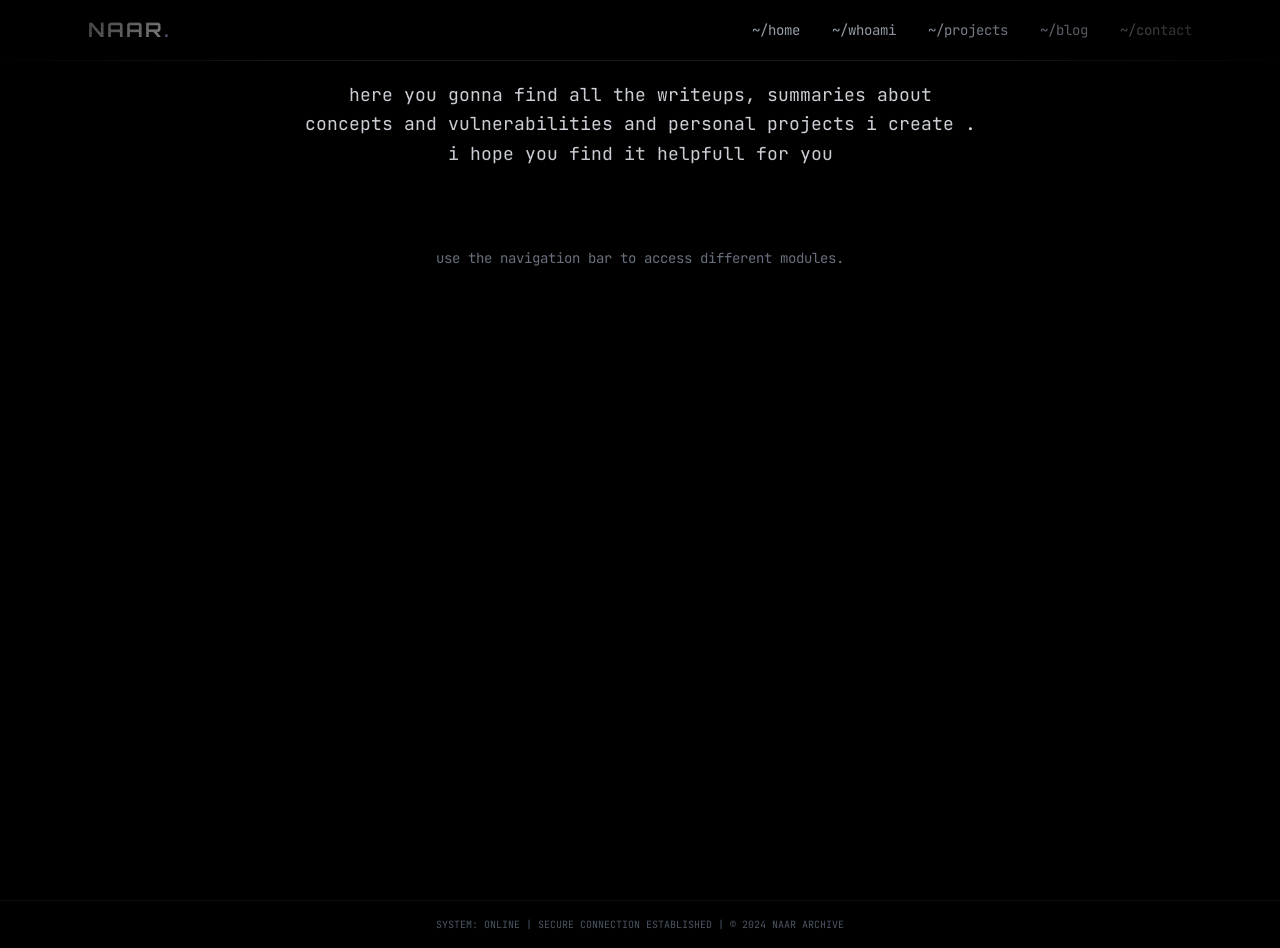
<file: index.html>
<!DOCTYPE html>
<html lang="en" class="scroll-smooth">

<head>
    <meta charset="UTF-8">
    <meta name="viewport" content="width=device-width, initial-scale=1.0">
    <meta name="description"
        content="Hicham Ouabella | Offensive Security">
    <title>
        NAAR | Digital Archive
    </title>

    <!-- Fonts -->
    <link rel="preconnect" href="https://fonts.googleapis.com">
    <link rel="preconnect" href="https://fonts.gstatic.com" crossorigin>
    <link
        href="https://fonts.googleapis.com/css2?family=Inter:wght@300;400;600&family=JetBrains+Mono:wght@400;700&family=Orbitron:wght@500;700;900&display=swap"
        rel="stylesheet">

    <!-- Generated CSS -->
    <link href="./style.css" rel="stylesheet">

    <!-- Code Highlight CSS (if needed) -->
    
</head>

<body class="font-sans antialiased selection:bg-lavender selection:text-breach">

    <!-- FX Layers -->
    
            <div class="scanlines"></div>
            <div class="vignette"></div>

            <!-- Navigation -->
            <nav class="fixed top-0 w-full z-40 bg-breach/90 backdrop-blur-sm border-b border-white/10 transition-all duration-300"
                id="navbar">
                <div
                    class="max-w-6xl mx-auto px-6 py-4 flex justify-between items-center">

                    
                        <a href="#home"
                            class="font-display font-bold text-xl tracking-widest cursor-pointer hover:text-lavender transition-colors">
                            NAAR<span class="text-lavender">.</span>
                        </a>
                        <div class="hidden md:flex space-x-8 font-mono text-sm text-gray-400">
                            <a href="#home" class="hover:text-white transition-colors nav-link active-link"
                                data-section="home">~/home</a>
                            <a href="#about" class="hover:text-white transition-colors nav-link"
                                data-section="about">~/whoami</a>
                            <a href="#projects" class="hover:text-white transition-colors nav-link"
                                data-section="projects">~/projects</a>
                            <a href="#blog" class="hover:text-white transition-colors nav-link"
                                data-section="blog">~/blog</a>
                            <a href="#contact" class="hover:text-white transition-colors nav-link"
                                data-section="contact">~/contact</a>
                        </div>
                        <!-- Mobile Menu Button -->
                        <button class="md:hidden text-white font-mono" onclick="toggleMobileMenu()">[MENU]</button>
                        
                </div>

                
                    <!-- Mobile Menu Dropdown -->
                    <div id="mobile-menu"
                        class="hidden md:hidden bg-cyber border-b border-white/10 p-4 font-mono text-sm absolute w-full top-full left-0">
                        <a href="#home" data-section="home"
                            class="block w-full text-left py-2 hover:text-lavender nav-link">~/home</a>
                        <a href="#about" data-section="about"
                            class="block w-full text-left py-2 hover:text-lavender nav-link">~/whoami</a>
                        <a href="#projects" data-section="projects"
                            class="block w-full text-left py-2 hover:text-lavender nav-link">~/projects</a>
                        <a href="#blog" data-section="blog"
                            class="block w-full text-left py-2 hover:text-lavender nav-link">~/blog</a>
                        <a href="#contact" data-section="contact"
                            class="block w-full text-left py-2 hover:text-lavender nav-link">~/contact</a>
                    </div>
                    
            </nav>

            <!-- Main Content Injection -->
            <style>
@keyframes textGlitch {
  0% { transform: translate(0) }
  20% { transform: translate(-2px, 2px) }
  40% { transform: translate(-2px, -2px) }
  60% { transform: translate(2px, 2px) }
  80% { transform: translate(2px, -2px) }
  100% { transform: translate(0) }
}
.glitch-active {
  animation: textGlitch 0.15s cubic-bezier(.25, .46, .45, .94) both infinite;
  opacity: 0.7;
  filter: contrast(1.5) grayscale(1);
}
</style>

<main id="main-content" class="w-full min-h-screen bg-black text-white px-6 py-20 font-mono flex flex-col items-center transition-all">
    
    <!-- HOME SECTION -->
    <section id="section-home" class="nav-section w-full max-w-2xl mx-auto space-y-20 block">
        <header class="w-full text-center">
            <p class="text-gray-300 text-lg leading-relaxed lowercase">
                here you gonna find all the writeups, summaries about concepts and vulnerabilities and personal projects i create . i hope you find it helpfull for you
            </p>
        </header>
        <div class="text-center">
            <p class="text-gray-500 text-sm">use the navigation bar to access different modules.</p>
        </div>
    </section>

    <!-- WHOAMI SECTION -->
    <section id="section-about" class="nav-section w-full max-w-2xl mx-auto hidden">
        <h2 class="text-xl text-white border-b border-gray-800 pb-2 mb-6 lowercase">
            whoami
        </h2>
        <p class="text-gray-300 text-lg leading-relaxed lowercase">
            hicham ouabella AKA naar , student at 42-network school / 1337 khouribga i code in c/c++ , i like cybersecurity [breaking things after understanding it HIHI] as i said here is the place where you gonna find all the things that we understand and break , that's it
        </p>
    </section>

    <!-- WRITERUPS / BLOG SECTION -->
    <section id="section-blog" class="nav-section w-full max-w-2xl mx-auto hidden">
        <h2 class="text-xl text-white border-b border-gray-800 pb-2 mb-6 lowercase">
            blogs / writeups
        </h2>
        
        <ul class="space-y-4">
            
            
            
                <li>
                    <a href="/writeups/sql-execution-pipeline.html" class="group flex flex-col sm:flex-row sm:items-baseline gap-2 sm:gap-4 no-underline">
                        <span class="text-gray-500 text-sm w-28 shrink-0">2026-03-19</span>
                        <span class="text-gray-300 group-hover:text-white group-hover:underline transition-colors">
                            SQL Injection: The Real Execution Pipeline
                        </span>
                    </a>
                </li>
            
        </ul>
    </section>

    <!-- PROJECTS SECTION -->
    <section id="section-projects" class="nav-section w-full max-w-2xl mx-auto hidden">
        <h2 class="text-xl text-white border-b border-gray-800 pb-2 mb-6 lowercase">
            projects
        </h2>
        
        <ul class="space-y-6">
            
            
            
                <li>
                    <a href="/projects/minishell.html" class="group block no-underline">
                        <h3 class="text-gray-300 group-hover:text-white group-hover:underline transition-colors mb-1 text-base font-normal">
                            Minishell:test
                        </h3>
                        <p class="text-gray-500 text-sm">
                            As beautiful as a shell can be.
                        </p>
                    </a>
                </li>
            
        </ul>
    </section>

    <!-- CONTACT SECTION -->
    <section id="section-contact" class="nav-section w-full max-w-2xl mx-auto hidden">
        <h2 class="text-xl text-white border-b border-gray-800 pb-2 mb-6 lowercase">
            contact
        </h2>
        <ul class="space-y-6 text-gray-300 lowercase text-base">
            <li>
                <span class="text-gray-500 block text-xs mb-1">email:</span>
                <a href="mailto:ouabe2002hisham@proton.me" class="hover:text-white hover:underline transition-colors block">ouabe2002hisham@proton.me</a>
            </li>
            <li>
                <span class="text-gray-500 block text-xs mb-1">github:</span>
                <a href="https://github.com/hichamouabe" target="_blank" class="hover:text-white hover:underline transition-colors block">github.com/hichamouabe</a>
            </li>
            <li>
                <span class="text-gray-500 block text-xs mb-1">linkedin:</span>
                <a href="https://www.linkedin.com/in/hicham-ouabella-11bb64206/" target="_blank" class="hover:text-white hover:underline transition-colors block">linkedin.com/in/hicham-ouabella-11bb64206/</a>
            </li>
        </ul>
    </section>

</main>

<script>
    document.addEventListener('DOMContentLoaded', () => {
        const sections = document.querySelectorAll('.nav-section');
        const navLinks = document.querySelectorAll('.nav-link');
        const mainContent = document.getElementById('main-content');
        
        function showSection(id) {
            // Add glitch effect container
            mainContent.classList.add('glitch-active');
            
            setTimeout(() => {
                // Switch contents halfway through glitch
                sections.forEach(sec => {
                    sec.classList.add('hidden');
                    sec.classList.remove('block');
                });
                
                const target = document.getElementById('section-' + id);
                if (target) {
                    target.classList.remove('hidden');
                    target.classList.add('block');
                }

                setTimeout(() => {
                    // Remove glitch effect
                    mainContent.classList.remove('glitch-active');
                }, 150); 
            }, 100); 
        }

        navLinks.forEach(link => {
            link.addEventListener('click', (e) => {
                e.preventDefault();
                
                const targetId = link.getAttribute('data-section');
                
                // Don't glitch if already on the same section
                const targetEl = document.getElementById('section-' + targetId);
                if (targetEl && targetEl.classList.contains('block')) return;

                // Update active link styling
                navLinks.forEach(l => {
                    l.classList.remove('text-white');
                    l.classList.add('text-gray-400');
                });
                link.classList.remove('text-gray-400');
                link.classList.add('text-white');

                showSection(targetId);
                
                // Update URL hash without jumping
                window.history.pushState(null, null, '#' + targetId);
                
                // Close mobile menu if open
                const mobileMenu = document.getElementById('mobile-menu');
                if (mobileMenu && !mobileMenu.classList.contains('hidden')) {
                    mobileMenu.classList.add('hidden');
                }
            });
        });

        // Handle initial load based on URL hash
        const hash = window.location.hash.replace('#', '');
        if (hash) {
            const link = document.querySelector(`.nav-link[data-section="${hash}"]`);
            if (link) {
                // Manually trigger visual state update without clicking
                navLinks.forEach(l => {
                    l.classList.remove('text-white');
                    l.classList.add('text-gray-400');
                });
                link.classList.remove('text-gray-400');
                link.classList.add('text-white');
                
                sections.forEach(sec => {
                    sec.classList.add('hidden');
                    sec.classList.remove('block');
                });
                const target = document.getElementById('section-' + hash);
                if (target) {
                    target.classList.remove('hidden');
                    target.classList.add('block');
                }
            }
        }
    });
</script>

                <!-- Footer -->
                <footer
                    class="w-full py-4 bg-black/80 text-center text-[10px] font-mono text-gray-600 border-t border-white/5">
                    
                        <span class="hidden md:inline">SYSTEM: ONLINE | SECURE CONNECTION ESTABLISHED | </span>
                        
                            &copy; 2024 NAAR ARCHIVE
                            
                </footer>

                <!-- Scripts -->
                <script>
                    // Mobile Menu Toggle
                    function toggleMobileMenu() {
                        const menu = document.getElementById('mobile-menu');
                        if (menu) menu.classList.toggle('hidden');
                    }

                    // Copy Code Function
                    function copyCode(btn) {
                        const codeBlock = btn.nextElementSibling.innerText;
                        navigator.clipboard.writeText(codeBlock).then(() => {
                            const originalText = btn.innerText;
                            btn.innerText = "[COPIED]";
                            setTimeout(() => {
                                btn.innerText = originalText;
                            }, 2000);
                        });
                    }

        // Progress Bar Logic
        

        // SPA logic is handled in index.ejs directly.
                </script>
</body>

</html>
</file>
<file: style.css>
*,:after,:before{--tw-border-spacing-x:0;--tw-border-spacing-y:0;--tw-translate-x:0;--tw-translate-y:0;--tw-rotate:0;--tw-skew-x:0;--tw-skew-y:0;--tw-scale-x:1;--tw-scale-y:1;--tw-pan-x: ;--tw-pan-y: ;--tw-pinch-zoom: ;--tw-scroll-snap-strictness:proximity;--tw-gradient-from-position: ;--tw-gradient-via-position: ;--tw-gradient-to-position: ;--tw-ordinal: ;--tw-slashed-zero: ;--tw-numeric-figure: ;--tw-numeric-spacing: ;--tw-numeric-fraction: ;--tw-ring-inset: ;--tw-ring-offset-width:0px;--tw-ring-offset-color:#fff;--tw-ring-color:rgba(59,130,246,.5);--tw-ring-offset-shadow:0 0 #0000;--tw-ring-shadow:0 0 #0000;--tw-shadow:0 0 #0000;--tw-shadow-colored:0 0 #0000;--tw-blur: ;--tw-brightness: ;--tw-contrast: ;--tw-grayscale: ;--tw-hue-rotate: ;--tw-invert: ;--tw-saturate: ;--tw-sepia: ;--tw-drop-shadow: ;--tw-backdrop-blur: ;--tw-backdrop-brightness: ;--tw-backdrop-contrast: ;--tw-backdrop-grayscale: ;--tw-backdrop-hue-rotate: ;--tw-backdrop-invert: ;--tw-backdrop-opacity: ;--tw-backdrop-saturate: ;--tw-backdrop-sepia: ;--tw-contain-size: ;--tw-contain-layout: ;--tw-contain-paint: ;--tw-contain-style: }::backdrop{--tw-border-spacing-x:0;--tw-border-spacing-y:0;--tw-translate-x:0;--tw-translate-y:0;--tw-rotate:0;--tw-skew-x:0;--tw-skew-y:0;--tw-scale-x:1;--tw-scale-y:1;--tw-pan-x: ;--tw-pan-y: ;--tw-pinch-zoom: ;--tw-scroll-snap-strictness:proximity;--tw-gradient-from-position: ;--tw-gradient-via-position: ;--tw-gradient-to-position: ;--tw-ordinal: ;--tw-slashed-zero: ;--tw-numeric-figure: ;--tw-numeric-spacing: ;--tw-numeric-fraction: ;--tw-ring-inset: ;--tw-ring-offset-width:0px;--tw-ring-offset-color:#fff;--tw-ring-color:rgba(59,130,246,.5);--tw-ring-offset-shadow:0 0 #0000;--tw-ring-shadow:0 0 #0000;--tw-shadow:0 0 #0000;--tw-shadow-colored:0 0 #0000;--tw-blur: ;--tw-brightness: ;--tw-contrast: ;--tw-grayscale: ;--tw-hue-rotate: ;--tw-invert: ;--tw-saturate: ;--tw-sepia: ;--tw-drop-shadow: ;--tw-backdrop-blur: ;--tw-backdrop-brightness: ;--tw-backdrop-contrast: ;--tw-backdrop-grayscale: ;--tw-backdrop-hue-rotate: ;--tw-backdrop-invert: ;--tw-backdrop-opacity: ;--tw-backdrop-saturate: ;--tw-backdrop-sepia: ;--tw-contain-size: ;--tw-contain-layout: ;--tw-contain-paint: ;--tw-contain-style: }/*! tailwindcss v3.4.17 | MIT License | https://tailwindcss.com*/*,:after,:before{box-sizing:border-box;border:0 solid #e5e7eb}:after,:before{--tw-content:""}:host,html{line-height:1.5;-webkit-text-size-adjust:100%;-moz-tab-size:4;-o-tab-size:4;tab-size:4;font-family:Inter,sans-serif;font-feature-settings:normal;font-variation-settings:normal;-webkit-tap-highlight-color:transparent}body{margin:0;line-height:inherit}hr{height:0;color:inherit;border-top-width:1px}abbr:where([title]){-webkit-text-decoration:underline dotted;text-decoration:underline dotted}h1,h2,h3,h4,h5,h6{font-size:inherit;font-weight:inherit}a{color:inherit;text-decoration:inherit}b,strong{font-weight:bolder}code,kbd,pre,samp{font-family:JetBrains Mono,monospace;font-feature-settings:normal;font-variation-settings:normal;font-size:1em}small{font-size:80%}sub,sup{font-size:75%;line-height:0;position:relative;vertical-align:baseline}sub{bottom:-.25em}sup{top:-.5em}table{text-indent:0;border-color:inherit;border-collapse:collapse}button,input,optgroup,select,textarea{font-family:inherit;font-feature-settings:inherit;font-variation-settings:inherit;font-size:100%;font-weight:inherit;line-height:inherit;letter-spacing:inherit;color:inherit;margin:0;padding:0}button,select{text-transform:none}button,input:where([type=button]),input:where([type=reset]),input:where([type=submit]){-webkit-appearance:button;background-color:transparent;background-image:none}:-moz-focusring{outline:auto}:-moz-ui-invalid{box-shadow:none}progress{vertical-align:baseline}::-webkit-inner-spin-button,::-webkit-outer-spin-button{height:auto}[type=search]{-webkit-appearance:textfield;outline-offset:-2px}::-webkit-search-decoration{-webkit-appearance:none}::-webkit-file-upload-button{-webkit-appearance:button;font:inherit}summary{display:list-item}blockquote,dd,dl,figure,h1,h2,h3,h4,h5,h6,hr,p,pre{margin:0}fieldset{margin:0}fieldset,legend{padding:0}menu,ol,ul{list-style:none;margin:0;padding:0}dialog{padding:0}textarea{resize:vertical}input::-moz-placeholder,textarea::-moz-placeholder{opacity:1;color:#9ca3af}input::placeholder,textarea::placeholder{opacity:1;color:#9ca3af}[role=button],button{cursor:pointer}:disabled{cursor:default}audio,canvas,embed,iframe,img,object,svg,video{display:block;vertical-align:middle}img,video{max-width:100%;height:auto}[hidden]:where(:not([hidden=until-found])){display:none}.container{width:100%}@media (min-width:640px){.container{max-width:640px}}@media (min-width:768px){.container{max-width:768px}}@media (min-width:1024px){.container{max-width:1024px}}@media (min-width:1280px){.container{max-width:1280px}}@media (min-width:1536px){.container{max-width:1536px}}.prose{color:#d1d5db;max-width:65ch}.prose :where(p):not(:where([class~=not-prose],[class~=not-prose] *)){margin-top:1.25em;margin-bottom:1.25em}.prose :where([class~=lead]):not(:where([class~=not-prose],[class~=not-prose] *)){color:var(--tw-prose-lead);font-size:1.25em;line-height:1.6;margin-top:1.2em;margin-bottom:1.2em}.prose :where(a):not(:where([class~=not-prose],[class~=not-prose] *)){color:var(--tw-prose-links);text-decoration:underline;font-weight:500}.prose :where(strong):not(:where([class~=not-prose],[class~=not-prose] *)){color:#fff;font-weight:600}.prose :where(a strong):not(:where([class~=not-prose],[class~=not-prose] *)){color:inherit}.prose :where(blockquote strong):not(:where([class~=not-prose],[class~=not-prose] *)){color:inherit}.prose :where(thead th strong):not(:where([class~=not-prose],[class~=not-prose] *)){color:inherit}.prose :where(ol):not(:where([class~=not-prose],[class~=not-prose] *)){list-style-type:decimal;margin-top:1.25em;margin-bottom:1.25em;padding-inline-start:1.625em}.prose :where(ol[type=A]):not(:where([class~=not-prose],[class~=not-prose] *)){list-style-type:upper-alpha}.prose :where(ol[type=a]):not(:where([class~=not-prose],[class~=not-prose] *)){list-style-type:lower-alpha}.prose :where(ol[type=A s]):not(:where([class~=not-prose],[class~=not-prose] *)){list-style-type:upper-alpha}.prose :where(ol[type=a s]):not(:where([class~=not-prose],[class~=not-prose] *)){list-style-type:lower-alpha}.prose :where(ol[type=I]):not(:where([class~=not-prose],[class~=not-prose] *)){list-style-type:upper-roman}.prose :where(ol[type=i]):not(:where([class~=not-prose],[class~=not-prose] *)){list-style-type:lower-roman}.prose :where(ol[type=I s]):not(:where([class~=not-prose],[class~=not-prose] *)){list-style-type:upper-roman}.prose :where(ol[type=i s]):not(:where([class~=not-prose],[class~=not-prose] *)){list-style-type:lower-roman}.prose :where(ol[type="1"]):not(:where([class~=not-prose],[class~=not-prose] *)){list-style-type:decimal}.prose :where(ul):not(:where([class~=not-prose],[class~=not-prose] *)){list-style-type:disc;margin-top:1.25em;margin-bottom:1.25em;padding-inline-start:1.625em}.prose :where(ol>li):not(:where([class~=not-prose],[class~=not-prose] *))::marker{font-weight:400;color:var(--tw-prose-counters)}.prose :where(ul>li):not(:where([class~=not-prose],[class~=not-prose] *))::marker{color:var(--tw-prose-bullets)}.prose :where(dt):not(:where([class~=not-prose],[class~=not-prose] *)){color:var(--tw-prose-headings);font-weight:600;margin-top:1.25em}.prose :where(hr):not(:where([class~=not-prose],[class~=not-prose] *)){border-color:var(--tw-prose-hr);border-top-width:1px;margin-top:3em;margin-bottom:3em}.prose :where(blockquote):not(:where([class~=not-prose],[class~=not-prose] *)){font-weight:500;font-style:italic;color:var(--tw-prose-quotes);border-inline-start-width:.25rem;border-inline-start-color:var(--tw-prose-quote-borders);quotes:"\201C""\201D""\2018""\2019";margin-top:1.6em;margin-bottom:1.6em;padding-inline-start:1em}.prose :where(blockquote p:first-of-type):not(:where([class~=not-prose],[class~=not-prose] *)):before{content:open-quote}.prose :where(blockquote p:last-of-type):not(:where([class~=not-prose],[class~=not-prose] *)):after{content:close-quote}.prose :where(h1):not(:where([class~=not-prose],[class~=not-prose] *)){color:#fff;font-weight:800;font-size:2.25em;margin-top:0;margin-bottom:.8888889em;line-height:1.1111111;font-family:Orbitron;font-family:sans-serif}.prose :where(h1 strong):not(:where([class~=not-prose],[class~=not-prose] *)){font-weight:900;color:inherit}.prose :where(h2):not(:where([class~=not-prose],[class~=not-prose] *)){color:#fff;font-weight:700;font-size:1.5em;margin-top:2em;margin-bottom:1em;line-height:1.3333333;font-family:Orbitron;font-family:sans-serif}.prose :where(h2 strong):not(:where([class~=not-prose],[class~=not-prose] *)){font-weight:800;color:inherit}.prose :where(h3):not(:where([class~=not-prose],[class~=not-prose] *)){color:#a89cc4;font-weight:600;font-size:1.25em;margin-top:1.6em;margin-bottom:.6em;line-height:1.6}.prose :where(h3 strong):not(:where([class~=not-prose],[class~=not-prose] *)){font-weight:700;color:inherit}.prose :where(h4):not(:where([class~=not-prose],[class~=not-prose] *)){color:var(--tw-prose-headings);font-weight:600;margin-top:1.5em;margin-bottom:.5em;line-height:1.5}.prose :where(h4 strong):not(:where([class~=not-prose],[class~=not-prose] *)){font-weight:700;color:inherit}.prose :where(img):not(:where([class~=not-prose],[class~=not-prose] *)){margin-top:2em;margin-bottom:2em}.prose :where(picture):not(:where([class~=not-prose],[class~=not-prose] *)){display:block;margin-top:2em;margin-bottom:2em}.prose :where(video):not(:where([class~=not-prose],[class~=not-prose] *)){margin-top:2em;margin-bottom:2em}.prose :where(kbd):not(:where([class~=not-prose],[class~=not-prose] *)){font-weight:500;font-family:inherit;color:var(--tw-prose-kbd);box-shadow:0 0 0 1px var(--tw-prose-kbd-shadows),0 3px 0 var(--tw-prose-kbd-shadows);font-size:.875em;border-radius:.3125rem;padding-top:.1875em;padding-inline-end:.375em;padding-bottom:.1875em;padding-inline-start:.375em}.prose :where(code):not(:where([class~=not-prose],[class~=not-prose] *)){color:#a89cc4;font-weight:600;font-size:.875em}.prose :where(code):not(:where([class~=not-prose],[class~=not-prose] *)):before{content:""}.prose :where(code):not(:where([class~=not-prose],[class~=not-prose] *)):after{content:""}.prose :where(a code):not(:where([class~=not-prose],[class~=not-prose] *)){color:inherit}.prose :where(h1 code):not(:where([class~=not-prose],[class~=not-prose] *)){color:inherit}.prose :where(h2 code):not(:where([class~=not-prose],[class~=not-prose] *)){color:inherit;font-size:.875em}.prose :where(h3 code):not(:where([class~=not-prose],[class~=not-prose] *)){color:inherit;font-size:.9em}.prose :where(h4 code):not(:where([class~=not-prose],[class~=not-prose] *)){color:inherit}.prose :where(blockquote code):not(:where([class~=not-prose],[class~=not-prose] *)){color:inherit}.prose :where(thead th code):not(:where([class~=not-prose],[class~=not-prose] *)){color:inherit}.prose :where(pre):not(:where([class~=not-prose],[class~=not-prose] *)){color:#d1d5db;background-color:#1e1e1e;overflow-x:auto;font-weight:400;font-size:.875em;line-height:1.7142857;margin-top:1.7142857em;margin-bottom:1.7142857em;border-radius:.5rem;padding-top:.8571429em;padding-inline-end:1.1428571em;padding-bottom:.8571429em;padding-inline-start:1.1428571em;border:1px solid hsla(0,0%,100%,.1)}.prose :where(pre code):not(:where([class~=not-prose],[class~=not-prose] *)){background-color:transparent;border-width:0;border-radius:0;padding:0;font-weight:inherit;color:inherit;font-size:inherit;font-family:inherit;line-height:inherit}.prose :where(pre code):not(:where([class~=not-prose],[class~=not-prose] *)):before{content:none}.prose :where(pre code):not(:where([class~=not-prose],[class~=not-prose] *)):after{content:none}.prose :where(table):not(:where([class~=not-prose],[class~=not-prose] *)){width:100%;table-layout:auto;margin-top:2em;margin-bottom:2em;font-size:.875em;line-height:1.7142857}.prose :where(thead):not(:where([class~=not-prose],[class~=not-prose] *)){border-bottom-width:1px;border-bottom-color:var(--tw-prose-th-borders)}.prose :where(thead th):not(:where([class~=not-prose],[class~=not-prose] *)){color:var(--tw-prose-headings);font-weight:600;vertical-align:bottom;padding-inline-end:.5714286em;padding-bottom:.5714286em;padding-inline-start:.5714286em}.prose :where(tbody tr):not(:where([class~=not-prose],[class~=not-prose] *)){border-bottom-width:1px;border-bottom-color:var(--tw-prose-td-borders)}.prose :where(tbody tr:last-child):not(:where([class~=not-prose],[class~=not-prose] *)){border-bottom-width:0}.prose :where(tbody td):not(:where([class~=not-prose],[class~=not-prose] *)){vertical-align:baseline}.prose :where(tfoot):not(:where([class~=not-prose],[class~=not-prose] *)){border-top-width:1px;border-top-color:var(--tw-prose-th-borders)}.prose :where(tfoot td):not(:where([class~=not-prose],[class~=not-prose] *)){vertical-align:top}.prose :where(th,td):not(:where([class~=not-prose],[class~=not-prose] *)){text-align:start}.prose :where(figure>*):not(:where([class~=not-prose],[class~=not-prose] *)){margin-top:0;margin-bottom:0}.prose :where(figcaption):not(:where([class~=not-prose],[class~=not-prose] *)){color:var(--tw-prose-captions);font-size:.875em;line-height:1.4285714;margin-top:.8571429em}.prose{--tw-prose-body:#374151;--tw-prose-headings:#111827;--tw-prose-lead:#4b5563;--tw-prose-links:#111827;--tw-prose-bold:#111827;--tw-prose-counters:#6b7280;--tw-prose-bullets:#d1d5db;--tw-prose-hr:#e5e7eb;--tw-prose-quotes:#111827;--tw-prose-quote-borders:#e5e7eb;--tw-prose-captions:#6b7280;--tw-prose-kbd:#111827;--tw-prose-kbd-shadows:rgba(17,24,39,.1);--tw-prose-code:#111827;--tw-prose-pre-code:#e5e7eb;--tw-prose-pre-bg:#1f2937;--tw-prose-th-borders:#d1d5db;--tw-prose-td-borders:#e5e7eb;--tw-prose-invert-body:#d1d5db;--tw-prose-invert-headings:#fff;--tw-prose-invert-lead:#9ca3af;--tw-prose-invert-links:#fff;--tw-prose-invert-bold:#fff;--tw-prose-invert-counters:#9ca3af;--tw-prose-invert-bullets:#4b5563;--tw-prose-invert-hr:#374151;--tw-prose-invert-quotes:#f3f4f6;--tw-prose-invert-quote-borders:#374151;--tw-prose-invert-captions:#9ca3af;--tw-prose-invert-kbd:#fff;--tw-prose-invert-kbd-shadows:hsla(0,0%,100%,.1);--tw-prose-invert-code:#fff;--tw-prose-invert-pre-code:#d1d5db;--tw-prose-invert-pre-bg:rgba(0,0,0,.5);--tw-prose-invert-th-borders:#4b5563;--tw-prose-invert-td-borders:#374151;font-size:1rem;line-height:1.75}.prose :where(picture>img):not(:where([class~=not-prose],[class~=not-prose] *)){margin-top:0;margin-bottom:0}.prose :where(li):not(:where([class~=not-prose],[class~=not-prose] *)){margin-top:.5em;margin-bottom:.5em}.prose :where(ol>li):not(:where([class~=not-prose],[class~=not-prose] *)){padding-inline-start:.375em}.prose :where(ul>li):not(:where([class~=not-prose],[class~=not-prose] *)){padding-inline-start:.375em}.prose :where(.prose>ul>li p):not(:where([class~=not-prose],[class~=not-prose] *)){margin-top:.75em;margin-bottom:.75em}.prose :where(.prose>ul>li>p:first-child):not(:where([class~=not-prose],[class~=not-prose] *)){margin-top:1.25em}.prose :where(.prose>ul>li>p:last-child):not(:where([class~=not-prose],[class~=not-prose] *)){margin-bottom:1.25em}.prose :where(.prose>ol>li>p:first-child):not(:where([class~=not-prose],[class~=not-prose] *)){margin-top:1.25em}.prose :where(.prose>ol>li>p:last-child):not(:where([class~=not-prose],[class~=not-prose] *)){margin-bottom:1.25em}.prose :where(ul ul,ul ol,ol ul,ol ol):not(:where([class~=not-prose],[class~=not-prose] *)){margin-top:.75em;margin-bottom:.75em}.prose :where(dl):not(:where([class~=not-prose],[class~=not-prose] *)){margin-top:1.25em;margin-bottom:1.25em}.prose :where(dd):not(:where([class~=not-prose],[class~=not-prose] *)){margin-top:.5em;padding-inline-start:1.625em}.prose :where(hr+*):not(:where([class~=not-prose],[class~=not-prose] *)){margin-top:0}.prose :where(h2+*):not(:where([class~=not-prose],[class~=not-prose] *)){margin-top:0}.prose :where(h3+*):not(:where([class~=not-prose],[class~=not-prose] *)){margin-top:0}.prose :where(h4+*):not(:where([class~=not-prose],[class~=not-prose] *)){margin-top:0}.prose :where(thead th:first-child):not(:where([class~=not-prose],[class~=not-prose] *)){padding-inline-start:0}.prose :where(thead th:last-child):not(:where([class~=not-prose],[class~=not-prose] *)){padding-inline-end:0}.prose :where(tbody td,tfoot td):not(:where([class~=not-prose],[class~=not-prose] *)){padding-top:.5714286em;padding-inline-end:.5714286em;padding-bottom:.5714286em;padding-inline-start:.5714286em}.prose :where(tbody td:first-child,tfoot td:first-child):not(:where([class~=not-prose],[class~=not-prose] *)){padding-inline-start:0}.prose :where(tbody td:last-child,tfoot td:last-child):not(:where([class~=not-prose],[class~=not-prose] *)){padding-inline-end:0}.prose :where(figure):not(:where([class~=not-prose],[class~=not-prose] *)){margin-top:2em;margin-bottom:2em}.prose :where(.prose>:first-child):not(:where([class~=not-prose],[class~=not-prose] *)){margin-top:0}.prose :where(.prose>:last-child):not(:where([class~=not-prose],[class~=not-prose] *)){margin-bottom:0}.prose-lg{font-size:1.125rem;line-height:1.7777778}.prose-lg :where(p):not(:where([class~=not-prose],[class~=not-prose] *)){margin-top:1.3333333em;margin-bottom:1.3333333em}.prose-lg :where([class~=lead]):not(:where([class~=not-prose],[class~=not-prose] *)){font-size:1.2222222em;line-height:1.4545455;margin-top:1.0909091em;margin-bottom:1.0909091em}.prose-lg :where(blockquote):not(:where([class~=not-prose],[class~=not-prose] *)){margin-top:1.6666667em;margin-bottom:1.6666667em;padding-inline-start:1em}.prose-lg :where(h1):not(:where([class~=not-prose],[class~=not-prose] *)){font-size:2.6666667em;margin-top:0;margin-bottom:.8333333em;line-height:1}.prose-lg :where(h2):not(:where([class~=not-prose],[class~=not-prose] *)){font-size:1.6666667em;margin-top:1.8666667em;margin-bottom:1.0666667em;line-height:1.3333333}.prose-lg :where(h3):not(:where([class~=not-prose],[class~=not-prose] *)){font-size:1.3333333em;margin-top:1.6666667em;margin-bottom:.6666667em;line-height:1.5}.prose-lg :where(h4):not(:where([class~=not-prose],[class~=not-prose] *)){margin-top:1.7777778em;margin-bottom:.4444444em;line-height:1.5555556}.prose-lg :where(img):not(:where([class~=not-prose],[class~=not-prose] *)){margin-top:1.7777778em;margin-bottom:1.7777778em}.prose-lg :where(picture):not(:where([class~=not-prose],[class~=not-prose] *)){margin-top:1.7777778em;margin-bottom:1.7777778em}.prose-lg :where(picture>img):not(:where([class~=not-prose],[class~=not-prose] *)){margin-top:0;margin-bottom:0}.prose-lg :where(video):not(:where([class~=not-prose],[class~=not-prose] *)){margin-top:1.7777778em;margin-bottom:1.7777778em}.prose-lg :where(kbd):not(:where([class~=not-prose],[class~=not-prose] *)){font-size:.8888889em;border-radius:.3125rem;padding-top:.2222222em;padding-inline-end:.4444444em;padding-bottom:.2222222em;padding-inline-start:.4444444em}.prose-lg :where(code):not(:where([class~=not-prose],[class~=not-prose] *)){font-size:.8888889em}.prose-lg :where(h2 code):not(:where([class~=not-prose],[class~=not-prose] *)){font-size:.8666667em}.prose-lg :where(h3 code):not(:where([class~=not-prose],[class~=not-prose] *)){font-size:.875em}.prose-lg :where(pre):not(:where([class~=not-prose],[class~=not-prose] *)){font-size:.8888889em;line-height:1.75;margin-top:2em;margin-bottom:2em;border-radius:.375rem;padding-top:1em;padding-inline-end:1.5em;padding-bottom:1em;padding-inline-start:1.5em}.prose-lg :where(ol):not(:where([class~=not-prose],[class~=not-prose] *)){margin-top:1.3333333em;margin-bottom:1.3333333em;padding-inline-start:1.5555556em}.prose-lg :where(ul):not(:where([class~=not-prose],[class~=not-prose] *)){margin-top:1.3333333em;margin-bottom:1.3333333em;padding-inline-start:1.5555556em}.prose-lg :where(li):not(:where([class~=not-prose],[class~=not-prose] *)){margin-top:.6666667em;margin-bottom:.6666667em}.prose-lg :where(ol>li):not(:where([class~=not-prose],[class~=not-prose] *)){padding-inline-start:.4444444em}.prose-lg :where(ul>li):not(:where([class~=not-prose],[class~=not-prose] *)){padding-inline-start:.4444444em}.prose-lg :where(.prose-lg>ul>li p):not(:where([class~=not-prose],[class~=not-prose] *)){margin-top:.8888889em;margin-bottom:.8888889em}.prose-lg :where(.prose-lg>ul>li>p:first-child):not(:where([class~=not-prose],[class~=not-prose] *)){margin-top:1.3333333em}.prose-lg :where(.prose-lg>ul>li>p:last-child):not(:where([class~=not-prose],[class~=not-prose] *)){margin-bottom:1.3333333em}.prose-lg :where(.prose-lg>ol>li>p:first-child):not(:where([class~=not-prose],[class~=not-prose] *)){margin-top:1.3333333em}.prose-lg :where(.prose-lg>ol>li>p:last-child):not(:where([class~=not-prose],[class~=not-prose] *)){margin-bottom:1.3333333em}.prose-lg :where(ul ul,ul ol,ol ul,ol ol):not(:where([class~=not-prose],[class~=not-prose] *)){margin-top:.8888889em;margin-bottom:.8888889em}.prose-lg :where(dl):not(:where([class~=not-prose],[class~=not-prose] *)){margin-top:1.3333333em;margin-bottom:1.3333333em}.prose-lg :where(dt):not(:where([class~=not-prose],[class~=not-prose] *)){margin-top:1.3333333em}.prose-lg :where(dd):not(:where([class~=not-prose],[class~=not-prose] *)){margin-top:.6666667em;padding-inline-start:1.5555556em}.prose-lg :where(hr):not(:where([class~=not-prose],[class~=not-prose] *)){margin-top:3.1111111em;margin-bottom:3.1111111em}.prose-lg :where(hr+*):not(:where([class~=not-prose],[class~=not-prose] *)){margin-top:0}.prose-lg :where(h2+*):not(:where([class~=not-prose],[class~=not-prose] *)){margin-top:0}.prose-lg :where(h3+*):not(:where([class~=not-prose],[class~=not-prose] *)){margin-top:0}.prose-lg :where(h4+*):not(:where([class~=not-prose],[class~=not-prose] *)){margin-top:0}.prose-lg :where(table):not(:where([class~=not-prose],[class~=not-prose] *)){font-size:.8888889em;line-height:1.5}.prose-lg :where(thead th):not(:where([class~=not-prose],[class~=not-prose] *)){padding-inline-end:.75em;padding-bottom:.75em;padding-inline-start:.75em}.prose-lg :where(thead th:first-child):not(:where([class~=not-prose],[class~=not-prose] *)){padding-inline-start:0}.prose-lg :where(thead th:last-child):not(:where([class~=not-prose],[class~=not-prose] *)){padding-inline-end:0}.prose-lg :where(tbody td,tfoot td):not(:where([class~=not-prose],[class~=not-prose] *)){padding-top:.75em;padding-inline-end:.75em;padding-bottom:.75em;padding-inline-start:.75em}.prose-lg :where(tbody td:first-child,tfoot td:first-child):not(:where([class~=not-prose],[class~=not-prose] *)){padding-inline-start:0}.prose-lg :where(tbody td:last-child,tfoot td:last-child):not(:where([class~=not-prose],[class~=not-prose] *)){padding-inline-end:0}.prose-lg :where(figure):not(:where([class~=not-prose],[class~=not-prose] *)){margin-top:1.7777778em;margin-bottom:1.7777778em}.prose-lg :where(figure>*):not(:where([class~=not-prose],[class~=not-prose] *)){margin-top:0;margin-bottom:0}.prose-lg :where(figcaption):not(:where([class~=not-prose],[class~=not-prose] *)){font-size:.8888889em;line-height:1.5;margin-top:1em}.prose-lg :where(.prose-lg>:first-child):not(:where([class~=not-prose],[class~=not-prose] *)){margin-top:0}.prose-lg :where(.prose-lg>:last-child):not(:where([class~=not-prose],[class~=not-prose] *)){margin-bottom:0}.prose-invert{--tw-prose-body:var(--tw-prose-invert-body);--tw-prose-headings:var(--tw-prose-invert-headings);--tw-prose-lead:var(--tw-prose-invert-lead);--tw-prose-links:var(--tw-prose-invert-links);--tw-prose-bold:var(--tw-prose-invert-bold);--tw-prose-counters:var(--tw-prose-invert-counters);--tw-prose-bullets:var(--tw-prose-invert-bullets);--tw-prose-hr:var(--tw-prose-invert-hr);--tw-prose-quotes:var(--tw-prose-invert-quotes);--tw-prose-quote-borders:var(--tw-prose-invert-quote-borders);--tw-prose-captions:var(--tw-prose-invert-captions);--tw-prose-kbd:var(--tw-prose-invert-kbd);--tw-prose-kbd-shadows:var(--tw-prose-invert-kbd-shadows);--tw-prose-code:var(--tw-prose-invert-code);--tw-prose-pre-code:var(--tw-prose-invert-pre-code);--tw-prose-pre-bg:var(--tw-prose-invert-pre-bg);--tw-prose-th-borders:var(--tw-prose-invert-th-borders);--tw-prose-td-borders:var(--tw-prose-invert-td-borders)}.visible{visibility:visible}.collapse{visibility:collapse}.fixed{position:fixed}.absolute{position:absolute}.relative{position:relative}.sticky{position:sticky}.left-0{left:0}.top-0{top:0}.top-32{top:8rem}.top-full{top:100%}.z-10{z-index:10}.z-40{z-index:40}.mx-auto{margin-left:auto;margin-right:auto}.my-6{margin-top:1.5rem;margin-bottom:1.5rem}.mb-1{margin-bottom:.25rem}.mb-12{margin-bottom:3rem}.mb-16{margin-bottom:4rem}.mb-2{margin-bottom:.5rem}.mb-4{margin-bottom:1rem}.mb-6{margin-bottom:1.5rem}.mt-16{margin-top:4rem}.mt-2{margin-top:.5rem}.block{display:block}.inline{display:inline}.flex{display:flex}.table{display:table}.grid{display:grid}.contents{display:contents}.hidden{display:none}.h-4{height:1rem}.h-48{height:12rem}.h-5{height:1.25rem}.min-h-screen{min-height:100vh}.w-28{width:7rem}.w-4{width:1rem}.w-5{width:1.25rem}.w-full{width:100%}.max-w-2xl{max-width:42rem}.max-w-3xl{max-width:48rem}.max-w-4xl{max-width:56rem}.max-w-6xl{max-width:72rem}.max-w-none{max-width:none}.shrink-0{flex-shrink:0}.transform{transform:translate(var(--tw-translate-x),var(--tw-translate-y)) rotate(var(--tw-rotate)) skewX(var(--tw-skew-x)) skewY(var(--tw-skew-y)) scaleX(var(--tw-scale-x)) scaleY(var(--tw-scale-y))}.cursor-pointer{cursor:pointer}.grid-cols-1{grid-template-columns:repeat(1,minmax(0,1fr))}.flex-col{flex-direction:column}.flex-wrap{flex-wrap:wrap}.items-center{align-items:center}.justify-center{justify-content:center}.justify-between{justify-content:space-between}.gap-12{gap:3rem}.gap-2{gap:.5rem}.gap-3{gap:.75rem}.gap-6{gap:1.5rem}.space-x-8>:not([hidden])~:not([hidden]){--tw-space-x-reverse:0;margin-right:calc(2rem*var(--tw-space-x-reverse));margin-left:calc(2rem*(1 - var(--tw-space-x-reverse)))}.space-y-12>:not([hidden])~:not([hidden]){--tw-space-y-reverse:0;margin-top:calc(3rem*(1 - var(--tw-space-y-reverse)));margin-bottom:calc(3rem*var(--tw-space-y-reverse))}.space-y-20>:not([hidden])~:not([hidden]){--tw-space-y-reverse:0;margin-top:calc(5rem*(1 - var(--tw-space-y-reverse)));margin-bottom:calc(5rem*var(--tw-space-y-reverse))}.space-y-4>:not([hidden])~:not([hidden]){--tw-space-y-reverse:0;margin-top:calc(1rem*(1 - var(--tw-space-y-reverse)));margin-bottom:calc(1rem*var(--tw-space-y-reverse))}.space-y-6>:not([hidden])~:not([hidden]){--tw-space-y-reverse:0;margin-top:calc(1.5rem*(1 - var(--tw-space-y-reverse)));margin-bottom:calc(1.5rem*var(--tw-space-y-reverse))}.overflow-hidden{overflow:hidden}.scroll-smooth{scroll-behavior:smooth}.rounded{border-radius:.25rem}.rounded-lg{border-radius:.5rem}.rounded-xl{border-radius:.75rem}.rounded-r-lg{border-top-right-radius:.5rem;border-bottom-right-radius:.5rem}.border{border-width:1px}.border-b{border-bottom-width:1px}.border-l-4{border-left-width:4px}.border-t{border-top-width:1px}.border-gray-600{--tw-border-opacity:1;border-color:rgb(75 85 99/var(--tw-border-opacity,1))}.border-gray-800{--tw-border-opacity:1;border-color:rgb(31 41 55/var(--tw-border-opacity,1))}.border-red-500{--tw-border-opacity:1;border-color:rgb(239 68 68/var(--tw-border-opacity,1))}.border-white\/10{border-color:hsla(0,0%,100%,.1)}.border-white\/5{border-color:hsla(0,0%,100%,.05)}.bg-black{--tw-bg-opacity:1;background-color:rgb(0 0 0/var(--tw-bg-opacity,1))}.bg-black\/80{background-color:rgba(0,0,0,.8)}.bg-breach\/90{background-color:rgba(0,0,0,.9)}.bg-cyber{--tw-bg-opacity:1;background-color:rgb(36 28 46/var(--tw-bg-opacity,1))}.bg-cyber\/20{background-color:rgba(36,28,46,.2)}.bg-green-400\/10{background-color:rgba(74,222,128,.1)}.bg-red-900\/10{background-color:rgba(127,29,29,.1)}.bg-white{--tw-bg-opacity:1;background-color:rgb(255 255 255/var(--tw-bg-opacity,1))}.bg-white\/10{background-color:hsla(0,0%,100%,.1)}.object-cover{-o-object-fit:cover;object-fit:cover}.p-4{padding:1rem}.p-6{padding:1.5rem}.px-2{padding-left:.5rem;padding-right:.5rem}.px-6{padding-left:1.5rem;padding-right:1.5rem}.py-1{padding-top:.25rem;padding-bottom:.25rem}.py-2{padding-top:.5rem;padding-bottom:.5rem}.py-20{padding-top:5rem;padding-bottom:5rem}.py-3{padding-top:.75rem;padding-bottom:.75rem}.py-4{padding-top:1rem;padding-bottom:1rem}.pb-12{padding-bottom:3rem}.pb-2{padding-bottom:.5rem}.pb-24{padding-bottom:6rem}.pt-32{padding-top:8rem}.pt-6{padding-top:1.5rem}.pt-8{padding-top:2rem}.text-left{text-align:left}.text-center{text-align:center}.font-display{font-family:Orbitron,sans-serif}.font-mono{font-family:JetBrains Mono,monospace}.font-sans{font-family:Inter,sans-serif}.text-4xl{font-size:2.25rem;line-height:2.5rem}.text-\[10px\]{font-size:10px}.text-base{font-size:1rem;line-height:1.5rem}.text-lg{font-size:1.125rem;line-height:1.75rem}.text-sm{font-size:.875rem;line-height:1.25rem}.text-xl{font-size:1.25rem;line-height:1.75rem}.text-xs{font-size:.75rem;line-height:1rem}.font-bold{font-weight:700}.font-light{font-weight:300}.font-normal{font-weight:400}.lowercase{text-transform:lowercase}.leading-relaxed{line-height:1.625}.leading-tight{line-height:1.25}.tracking-widest{letter-spacing:.1em}.text-black{--tw-text-opacity:1;color:rgb(0 0 0/var(--tw-text-opacity,1))}.text-blue-400{--tw-text-opacity:1;color:rgb(96 165 250/var(--tw-text-opacity,1))}.text-gray-300{--tw-text-opacity:1;color:rgb(209 213 219/var(--tw-text-opacity,1))}.text-gray-400{--tw-text-opacity:1;color:rgb(156 163 175/var(--tw-text-opacity,1))}.text-gray-500{--tw-text-opacity:1;color:rgb(107 114 128/var(--tw-text-opacity,1))}.text-gray-600{--tw-text-opacity:1;color:rgb(75 85 99/var(--tw-text-opacity,1))}.text-green-400{--tw-text-opacity:1;color:rgb(74 222 128/var(--tw-text-opacity,1))}.text-lavender{--tw-text-opacity:1;color:rgb(168 156 196/var(--tw-text-opacity,1))}.text-red-200{--tw-text-opacity:1;color:rgb(254 202 202/var(--tw-text-opacity,1))}.text-red-500{--tw-text-opacity:1;color:rgb(239 68 68/var(--tw-text-opacity,1))}.text-white{--tw-text-opacity:1;color:rgb(255 255 255/var(--tw-text-opacity,1))}.text-yellow-500{--tw-text-opacity:1;color:rgb(234 179 8/var(--tw-text-opacity,1))}.no-underline{text-decoration-line:none}.antialiased{-webkit-font-smoothing:antialiased;-moz-osx-font-smoothing:grayscale}.shadow-2xl{--tw-shadow:0 25px 50px -12px rgba(0,0,0,.25);--tw-shadow-colored:0 25px 50px -12px var(--tw-shadow-color);box-shadow:var(--tw-ring-offset-shadow,0 0 #0000),var(--tw-ring-shadow,0 0 #0000),var(--tw-shadow)}.shadow-purple-900\/20{--tw-shadow-color:rgba(88,28,135,.2);--tw-shadow:var(--tw-shadow-colored)}.grayscale{--tw-grayscale:grayscale(100%)}.filter,.grayscale{filter:var(--tw-blur) var(--tw-brightness) var(--tw-contrast) var(--tw-grayscale) var(--tw-hue-rotate) var(--tw-invert) var(--tw-saturate) var(--tw-sepia) var(--tw-drop-shadow)}.backdrop-blur-md{--tw-backdrop-blur:blur(12px)}.backdrop-blur-md,.backdrop-blur-sm{-webkit-backdrop-filter:var(--tw-backdrop-blur) var(--tw-backdrop-brightness) var(--tw-backdrop-contrast) var(--tw-backdrop-grayscale) var(--tw-backdrop-hue-rotate) var(--tw-backdrop-invert) var(--tw-backdrop-opacity) var(--tw-backdrop-saturate) var(--tw-backdrop-sepia);backdrop-filter:var(--tw-backdrop-blur) var(--tw-backdrop-brightness) var(--tw-backdrop-contrast) var(--tw-backdrop-grayscale) var(--tw-backdrop-hue-rotate) var(--tw-backdrop-invert) var(--tw-backdrop-opacity) var(--tw-backdrop-saturate) var(--tw-backdrop-sepia)}.backdrop-blur-sm{--tw-backdrop-blur:blur(4px)}.transition{transition-property:color,background-color,border-color,text-decoration-color,fill,stroke,opacity,box-shadow,transform,filter,-webkit-backdrop-filter;transition-property:color,background-color,border-color,text-decoration-color,fill,stroke,opacity,box-shadow,transform,filter,backdrop-filter;transition-property:color,background-color,border-color,text-decoration-color,fill,stroke,opacity,box-shadow,transform,filter,backdrop-filter,-webkit-backdrop-filter;transition-timing-function:cubic-bezier(.4,0,.2,1);transition-duration:.15s}.transition-all{transition-property:all;transition-timing-function:cubic-bezier(.4,0,.2,1);transition-duration:.15s}.transition-colors{transition-property:color,background-color,border-color,text-decoration-color,fill,stroke;transition-timing-function:cubic-bezier(.4,0,.2,1);transition-duration:.15s}.transition-transform{transition-property:transform;transition-timing-function:cubic-bezier(.4,0,.2,1);transition-duration:.15s}.duration-300{transition-duration:.3s}.duration-700{transition-duration:.7s}body{background-color:#000;color:#fff;overflow-x:hidden}.scanlines{background:linear-gradient(180deg,hsla(0,0%,100%,0),hsla(0,0%,100%,0) 50%,rgba(0,0,0,.2) 0,rgba(0,0,0,.2));background-size:100% 4px;z-index:50;opacity:.3}.scanlines,.vignette{position:fixed;top:0;left:0;width:100%;height:100%;pointer-events:none}.vignette{background:radial-gradient(circle,transparent 60%,#000 100%);z-index:49}::-webkit-scrollbar{width:8px}::-webkit-scrollbar-track{background:#000}::-webkit-scrollbar-thumb{background:#241c2e}::-webkit-scrollbar-thumb:hover{background:#a89cc4}.glitch-hover:hover{text-shadow:2px 0 #a89cc4,-2px 0 #241c2e}section{scroll-margin-top:100px}#progress-bar{width:0;height:2px;background:#a89cc4;position:fixed;top:0;left:0;z-index:100;transition:width .1s;box-shadow:0 0 10px #a89cc4}::-moz-selection{background:#a89cc4;color:#000}::selection{background:#a89cc4;color:#000}.terminal-window{background:#0d0d0d;border:1px solid #333;border-radius:6px;overflow:hidden;margin:2rem 0}.terminal-header{background:#1a1a1a;padding:8px 12px;display:flex;align-items:center;border-bottom:1px solid #333}.terminal-dots{display:flex;gap:6px}.dot{width:10px;height:10px;border-radius:50%}.dot-red{background:#ff5f56}.dot-yellow{background:#ffbd2e}.dot-green{background:#27c93f}.terminal-title{margin-left:12px;font-size:12px;color:#888}.code-content,.terminal-title{font-family:JetBrains Mono,monospace}.code-content{padding:1.5rem;font-size:.9rem;line-height:1.6;overflow-x:auto;color:#e5e5e5}.hljs-keyword{color:#c678dd}.hljs-function{color:#61afef}.hljs-string{color:#98c379}.hljs-number{color:#d19a66}.hljs-comment{color:#5c6370;font-style:italic}.hljs-operator{color:#56b6c2}.prose img{margin-left:auto;margin-right:auto;display:block}.selection\:bg-lavender ::-moz-selection{--tw-bg-opacity:1;background-color:rgb(168 156 196/var(--tw-bg-opacity,1))}.selection\:bg-lavender ::selection{--tw-bg-opacity:1;background-color:rgb(168 156 196/var(--tw-bg-opacity,1))}.selection\:text-breach ::-moz-selection{--tw-text-opacity:1;color:rgb(0 0 0/var(--tw-text-opacity,1))}.selection\:text-breach ::selection{--tw-text-opacity:1;color:rgb(0 0 0/var(--tw-text-opacity,1))}.selection\:bg-lavender::-moz-selection{--tw-bg-opacity:1;background-color:rgb(168 156 196/var(--tw-bg-opacity,1))}.selection\:bg-lavender::selection{--tw-bg-opacity:1;background-color:rgb(168 156 196/var(--tw-bg-opacity,1))}.selection\:text-breach::-moz-selection{--tw-text-opacity:1;color:rgb(0 0 0/var(--tw-text-opacity,1))}.selection\:text-breach::selection{--tw-text-opacity:1;color:rgb(0 0 0/var(--tw-text-opacity,1))}.hover\:scale-105:hover{--tw-scale-x:1.05;--tw-scale-y:1.05;transform:translate(var(--tw-translate-x),var(--tw-translate-y)) rotate(var(--tw-rotate)) skewX(var(--tw-skew-x)) skewY(var(--tw-skew-y)) scaleX(var(--tw-scale-x)) scaleY(var(--tw-scale-y))}.hover\:bg-lavender:hover{--tw-bg-opacity:1;background-color:rgb(168 156 196/var(--tw-bg-opacity,1))}.hover\:text-lavender:hover{--tw-text-opacity:1;color:rgb(168 156 196/var(--tw-text-opacity,1))}.hover\:text-white:hover{--tw-text-opacity:1;color:rgb(255 255 255/var(--tw-text-opacity,1))}.hover\:underline:hover{text-decoration-line:underline}.group:hover .group-hover\:text-white{--tw-text-opacity:1;color:rgb(255 255 255/var(--tw-text-opacity,1))}.group:hover .group-hover\:underline{text-decoration-line:underline}@media (min-width:640px){.sm\:flex-row{flex-direction:row}.sm\:items-baseline{align-items:baseline}.sm\:gap-4{gap:1rem}}@media (min-width:768px){.md\:block{display:block}.md\:inline{display:inline}.md\:flex{display:flex}.md\:hidden{display:none}.md\:h-80{height:20rem}.md\:justify-start{justify-content:flex-start}.md\:text-left{text-align:left}.md\:text-5xl{font-size:3rem;line-height:1}}@media (min-width:1024px){.lg\:col-span-1{grid-column:span 1/span 1}.lg\:col-span-2{grid-column:span 2/span 2}.lg\:grid-cols-3{grid-template-columns:repeat(3,minmax(0,1fr))}}
</file>
